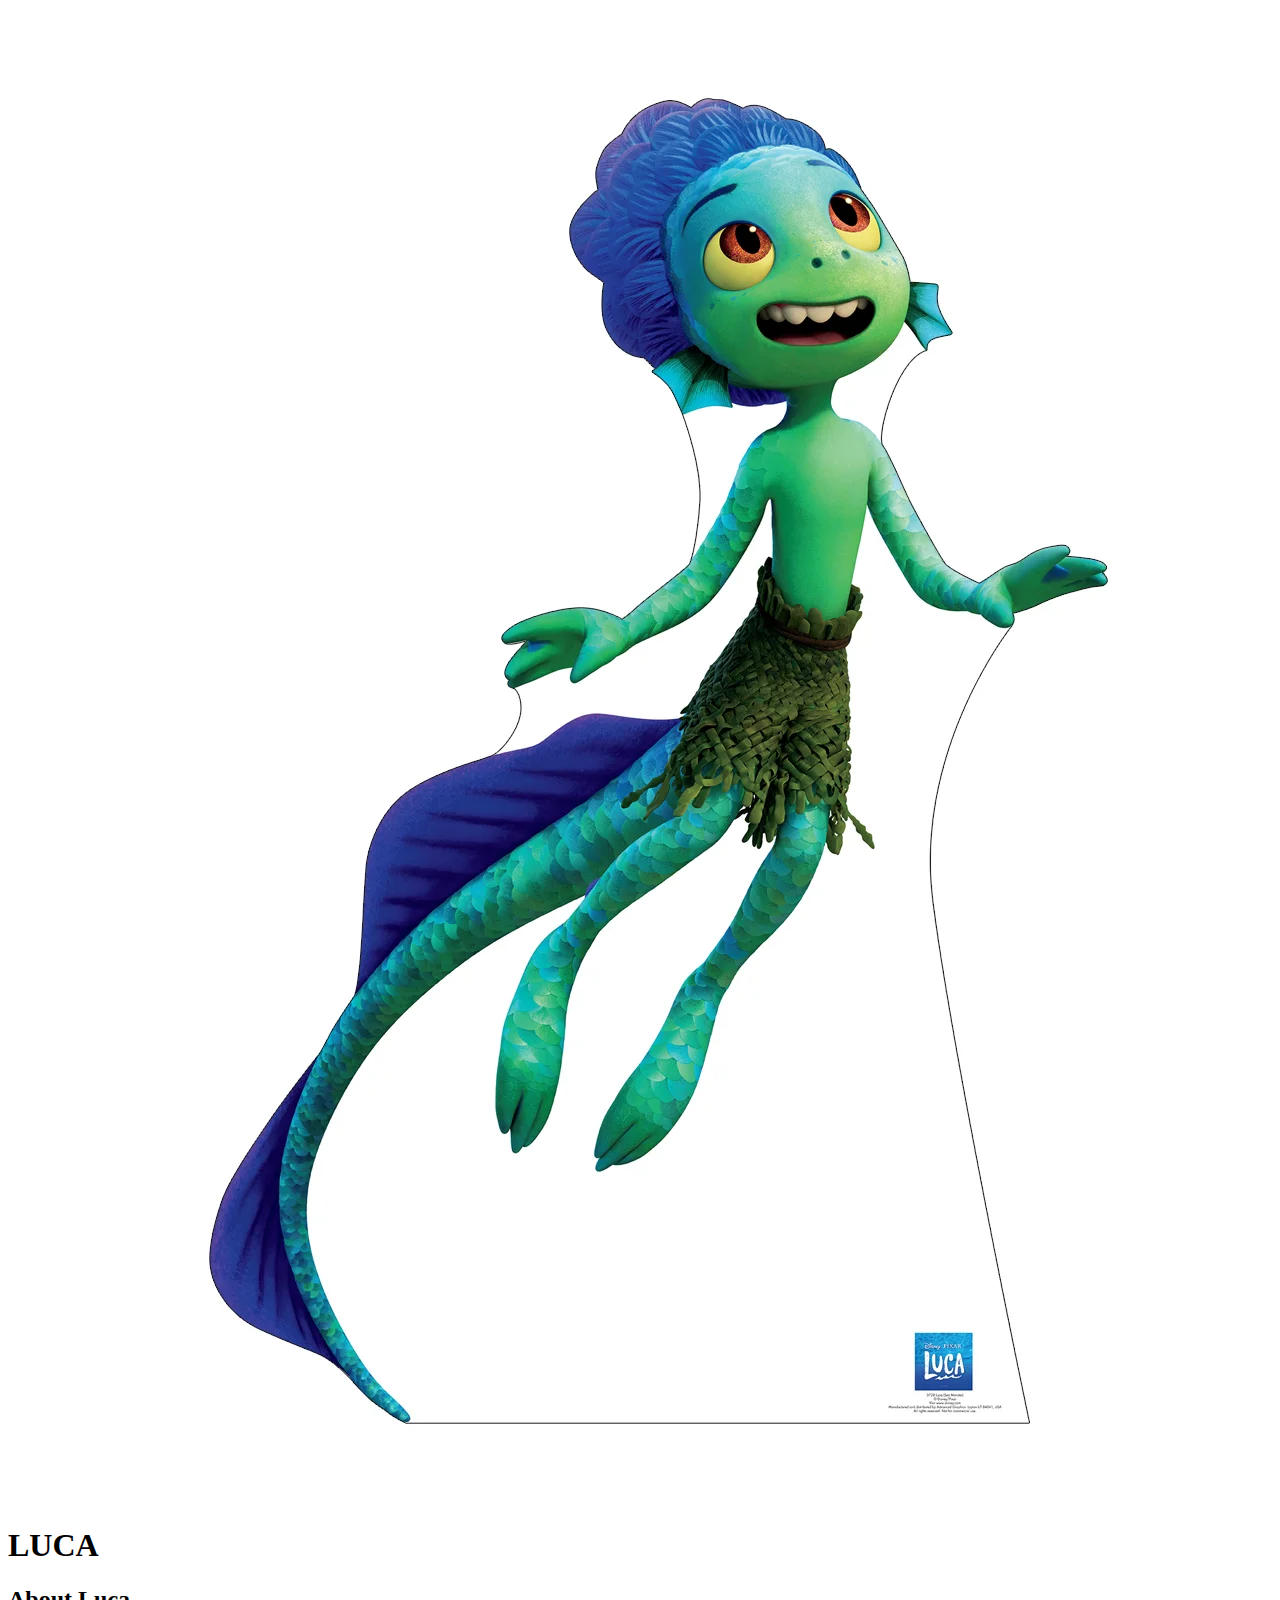
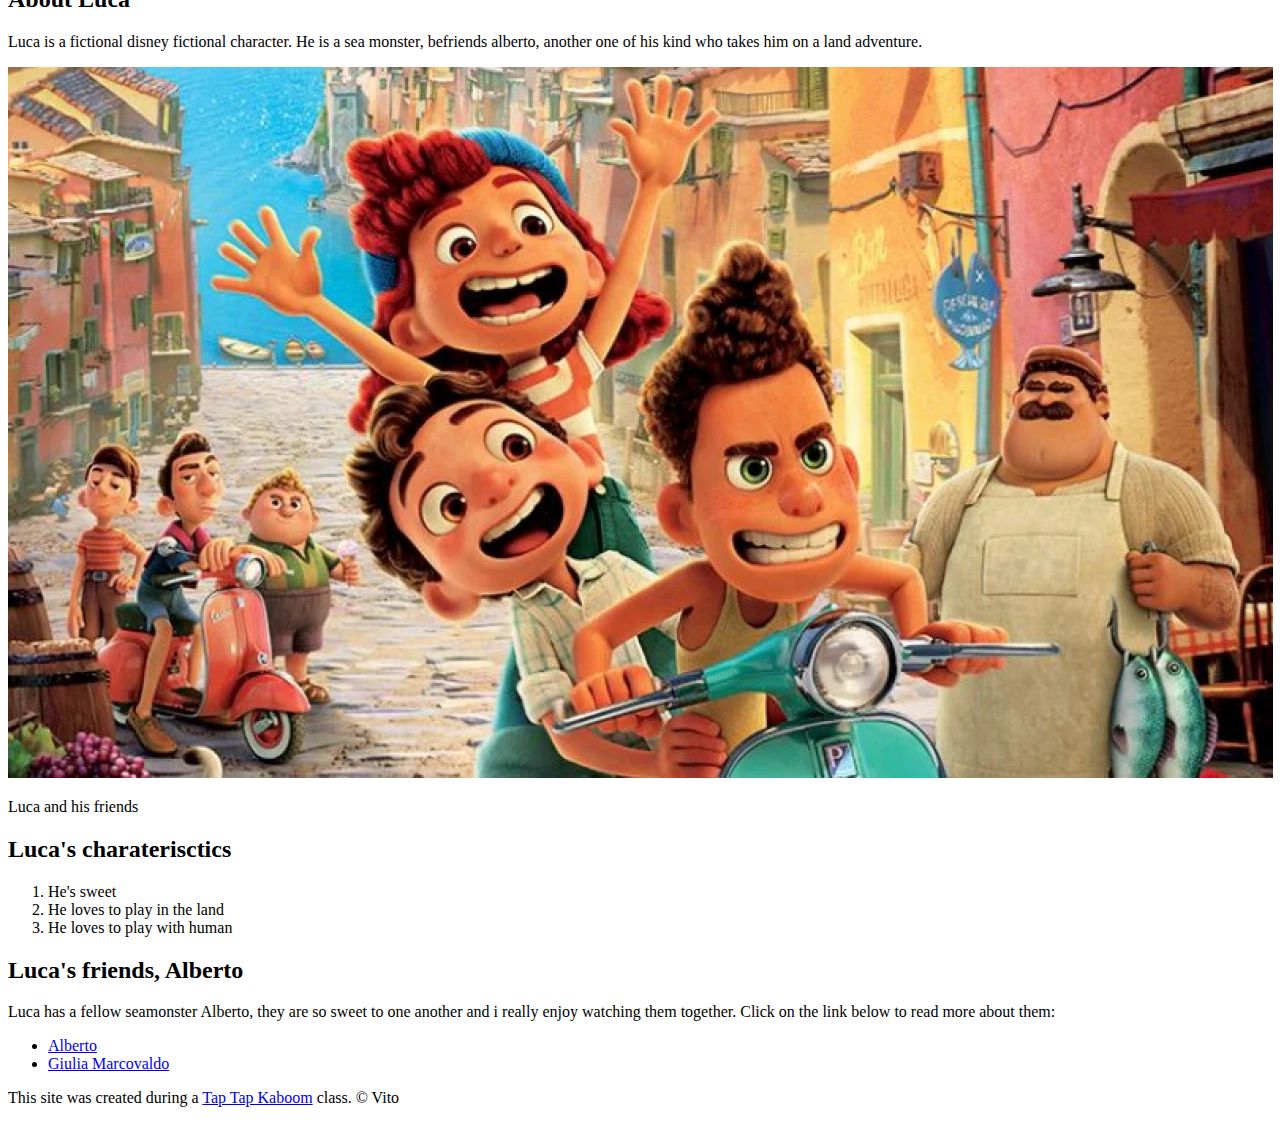
<file: index.html>
<!DOCTYPE html>
<html>
<head>
    <title> LUCA</title>
    <link rel="icon" href="image/luca-avatar.jpeg">
</head>
<body>
    <!-- header element -->
    <header>
        <img src="image/luca-avatar.jpeg">
        <h1>LUCA</h1>
    </header>
    <!-- main element -->
    <main>
        <h2>About Luca</h2>
        <p>Luca is a fictional disney fictional character. He is a sea monster, befriends alberto, another one of his kind who takes him on a land adventure.
        </p>
        <img src="image/lucamain.jpeg">
    <p>Luca and his friends</p>

    <!-- characterisctics -->
    <h2>Luca's charaterisctics</h2>
    <ol>
        <li>He's sweet</li>
        <li>He loves to play in the land</li>
        <li>He loves to play with human</li>
    </ol>
    <!-- friends -->
    <h2>Luca's friends, Alberto</h2>
    <p>Luca has a fellow seamonster Alberto, they are so sweet to one another and i really enjoy watching them together.
        Click on the link below to read more about them: </p>
        <ul>
            <li><a href="https://disney.fandom.com/wiki/Alberto_Scorfano" target="_blank">Alberto</a></li>
            <li><a href="https://disney.fandom.com/wiki/Giulia_Marcovaldo" target="_blank">Giulia Marcovaldo</a></li>
        </ul>
    </main>

    <!-- Footer element -->
    <footer>
        <p>This site was created during a <a href="https://google.com" target="_black">Tap Tap Kaboom</a> class. &copy; Vito</p>
    </footer>
</body>
</html>
</file>
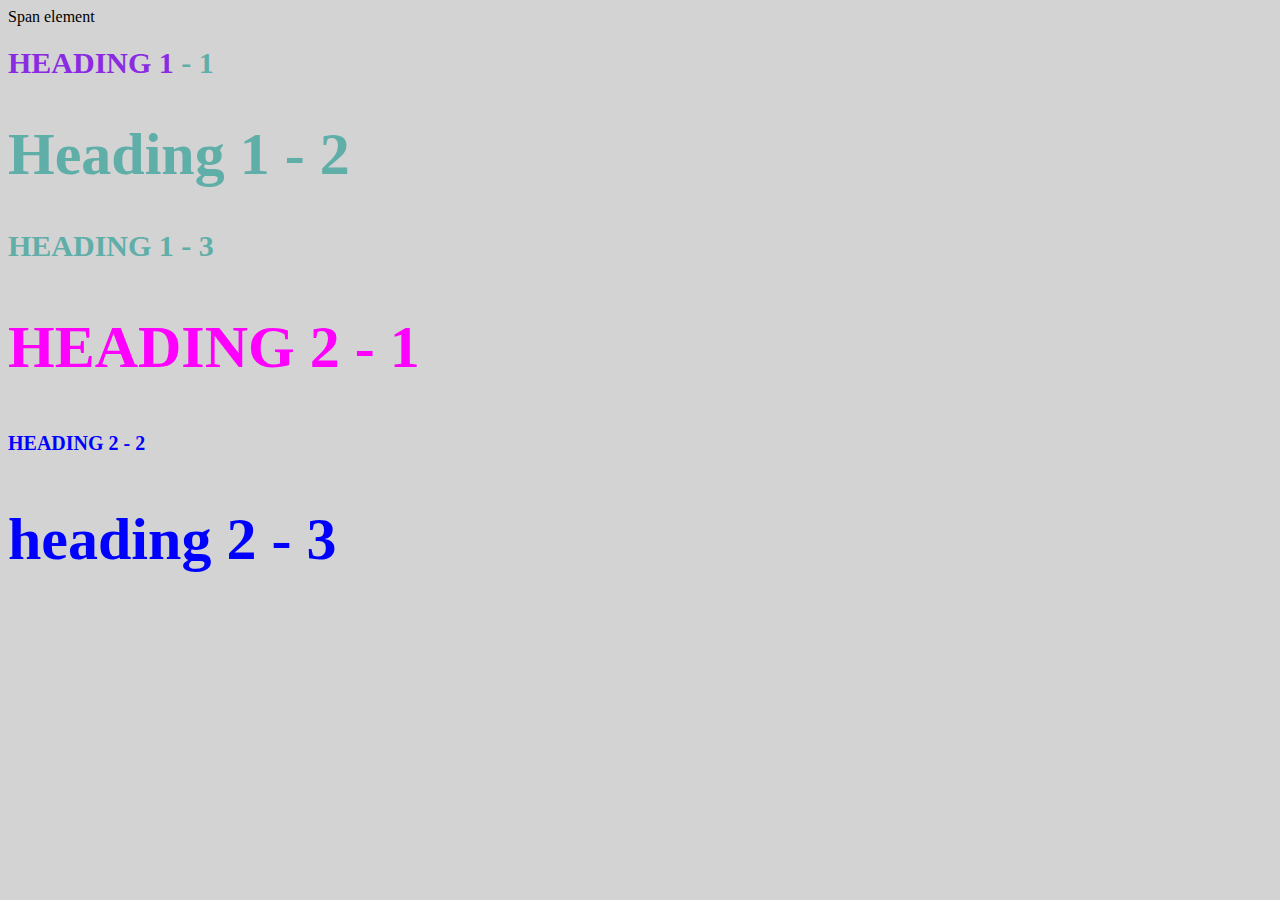
<file: style-test.html>
<!DOCTYPE html>
<html>
<head>
    <title>style test</title>
    <link rel="stylesheet" type="text/css" href="css/test.css">

</head>
<body>
    <span>Span element</span>
    <h1 class="uppercase"><span>Heading 1</span> - 1</h1>
    <h1 class="big">Heading 1 - 2</h1>
    <h1 class="uppercase">Heading 1 - 3</h1>
    <h2 class="big uppercase">heading 2 - 1</h2>
    <h2 class="uppercase">heading 2 - 2</h2>
    <h2 class="big">heading 2 - 3</h2>
</body>
</html>
</file>
<file: css/test.css>
body {background-color: lightgray;}
h1 {font-size: 30px; 
    color: #5FAEA8;}

h2 {color:blue; font-size: 20px;}
.big {font-size: 60px;}

.uppercase {text-transform: uppercase;}
.big.uppercase{color: magenta;}
h1 span {color: blueviolet;}
</file>
